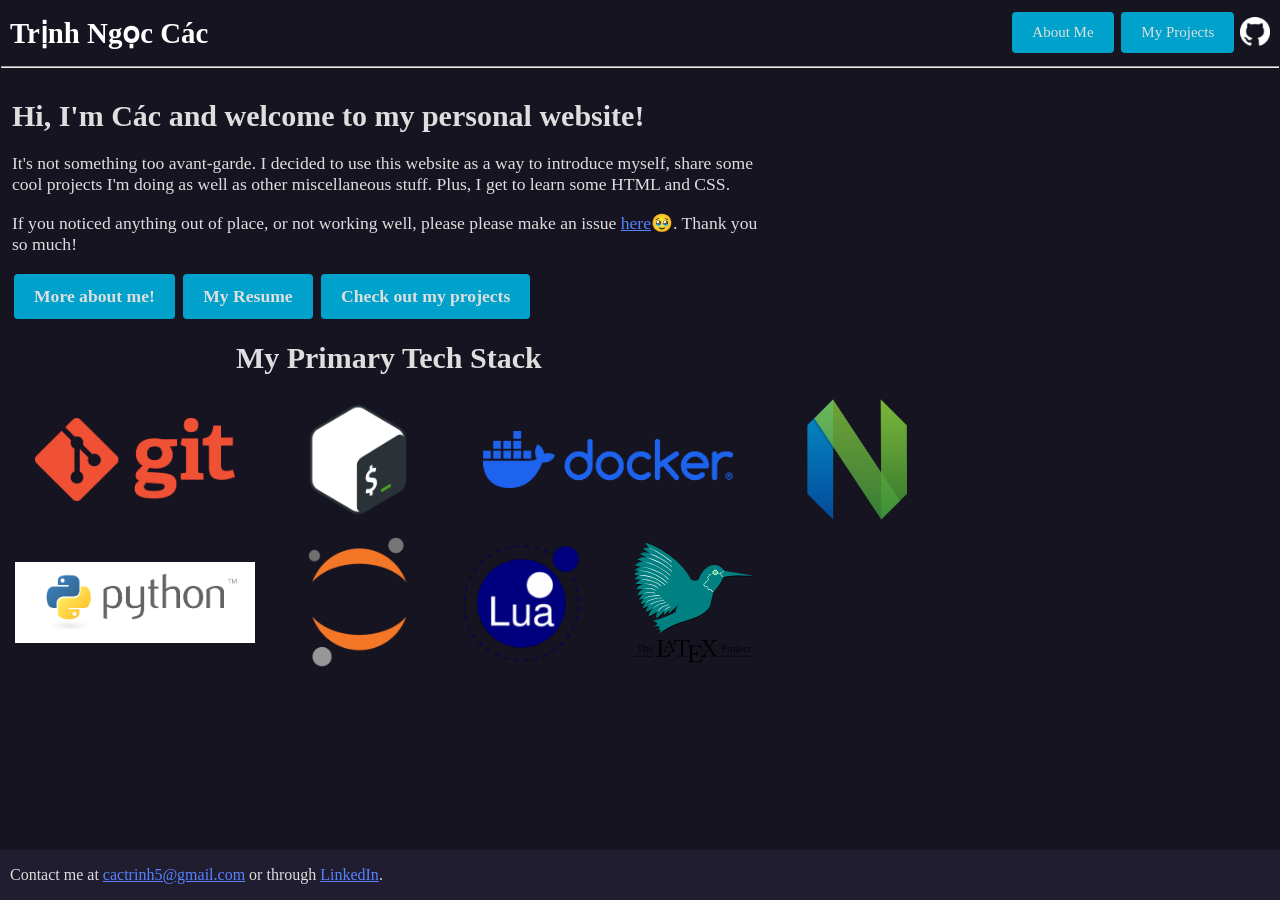
<file: index.html>
<!doctype html>
<html>
  <head>
    <meta charset="UTF-8">
    <link rel="stylesheet" href="css/style.css">
    <link rel="stylesheet" href="css/home.css">
    <title>Trịnh Ngọc Các</title>
  </head>
  <body>
    <div id="navbar"></div>
    <div class="content">
      <div class="intro-container">
        <h1>Hi, I'm Các and welcome to my personal website!</h1>
        <p>
        It's not something too avant-garde. I decided to use
        this website as a way to introduce myself, share some cool
        projects I'm doing as well as other miscellaneous stuff.
        Plus, I get to learn some HTML and CSS. 
        </p>
        <p>
        If you noticed anything out of place, or not working well,
        please please make an issue <a
          href="https://github.com/Ngoc-Cac/Ngoc-Cac.github.io/issues"
          >here</a>🥹. Thank you so much!
        </p>
        <div class="nav-butt-extended">
          <a href="/about/" class="nav-button">More about me!</a>
          <a
            href="/assets/resume.pdf"
            class="nav-button"
            target="_blank"
            rel="noopener noreferrer"
          >My Resume</a>
          <a href="/projects/" class="nav-button">Check out my projects</a>
        </div>
        <h1 style="text-align: center;">My Primary Tech Stack</h1>
        <table class="tech-stack">
          <tr>
            <td><a href="https://git-scm.com/"><img
                src="/assets/logos/git/white-orange.png"
                width=200
                ></a></td>
            <td><a href="https://www.gnu.org/software/bash/"><img
                src="/assets/logos/bash/full_colored_dark.png"
                width=100
                ></a></td>
            <td colspan="2"><a href="https://www.docker.com/"><img
                src="/assets/logos/docker/logo-blue.png"
                width=250
                ></a></td>
            <td><a href="https://neovim.io/"><img
                src="/assets/logos/neovim/neovim-mark.png"
                width=100
                ></a></td>
          </tr>
          <tr>
            <td><a href="https://www.python.org/"><img
                src="/assets/logos/python/full.png"
                width=240
                ></a></td>
            <td><a href="https://jupyter.org/"><img
                src="/assets/logos/jupyter/orange-grey-mark.png"
                width=100
                ></a></td>
            <td><a href="https://www.lua.org/"><img
                src="/assets/logos/lua/128x128.png"
                width=120
                ></a></td>
            <td><a href="https://www.latex-project.org/"><img
                src="/assets/logos/latex/288x288.svg"
                width=120
                ></a></td>
          </tr>
        </table>
      </div>
    </div>
    <footer id="footer-placeholder"></footer>

    <script src="js/dynamic-loader.js"></script>
    <script>
      load_tab_bar("/");
      load_footer();
      document.querySelectorAll("table.tech-stack a").forEach(link => {
        link.target = "_blank";
        link.rel = "noopener noreferrer";
      });
    </script>
  </body>
</html>
</file>
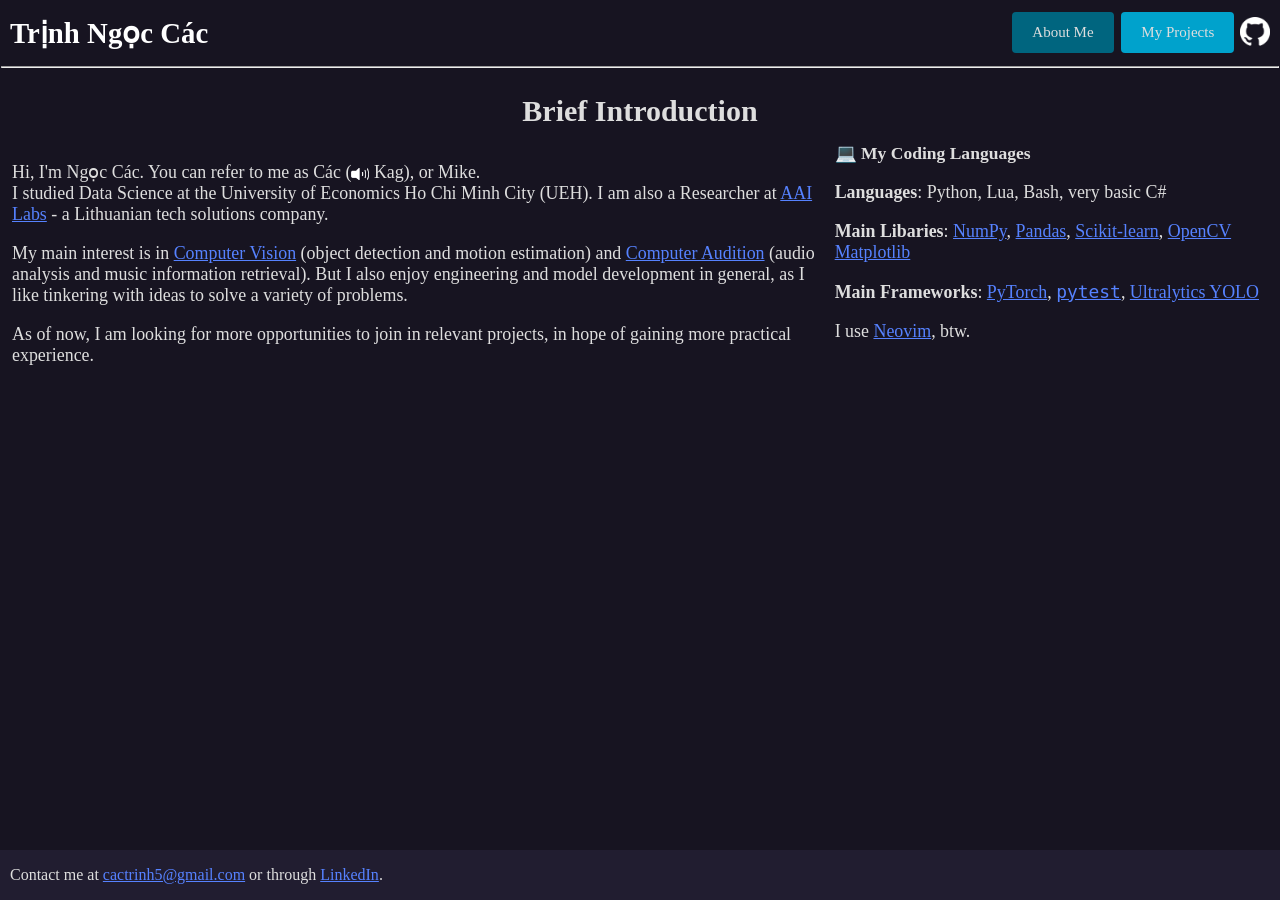
<file: about/index.html>
<!doctype html>
<html>
  <head>
    <meta charset="UTF-8">
    <base href="/">
    <link rel="stylesheet" href="css/style.css">
    <link rel="stylesheet" href="about/style.css">
    <title>About Me</title>
  </head>
  <body>
    <div id="navbar"></div>

    <div class="content">
      <h1>Brief Introduction</h1>
      <div class="brief-intro-container">
        <div style="max-width: 65%; margin-right: 0.5%;">
          <p>
          Hi, I'm Ngọc Các. You can refer to me as Các (<img
            src="assets/logos/volume/volume-white.png"
            onclick="play_audio('assets/audio/name-pronunciation.mp3')"
            style="cursor: pointer; width: 18px; vertical-align: middle;"
          > Kag), or Mike.<br> I studied Data Science at the University of Economics
          Ho Chi Minh City (UEH). I am also a Researcher at <a
            href="https://www.aai-labs.com/en/home"
          >AAI Labs</a> - a Lithuanian tech solutions company.
          </p>
          <p>
          My main interest is in <a
            href="https://en.wikipedia.org/wiki/Computer_vision"
          >Computer Vision</a> (object detection and motion estimation) and <a
            href="https://en.wikipedia.org/wiki/Computer_audition"
          >Computer Audition</a> (audio analysis and music information retrieval).
          But I also enjoy engineering and model development in general, as I like
          tinkering with ideas to solve a variety of problems. 
          </p>
          <p>
          As of now, I am looking for more opportunities to join in relevant projects,
          in hope of gaining more practical experience.
          </p>
        </div>
        <div>
          <h3>💻 My Coding Languages</h3>
          <p><b>Languages</b>: Python, Lua, Bash, very basic C#</p>
          <p>
            <b>Main Libaries</b>:
            <a href="https://numpy.org/">NumPy</a>,
            <a href="https://pandas.pydata.org/">Pandas</a>,
            <a href="https://scikit-learn.org/stable/">Scikit-learn</a>,
            <a href="https://opencv.org/">OpenCV</a>
            <a href="https://matplotlib.org/">Matplotlib</a>
          </p>
          <p>
            <b>Main Frameworks</b>:
            <a href="https://pytorch.org/">PyTorch</a>,
            <a href="https://docs.pytest.org/en/stable/"><code>pytest</code></a>,
            <a href="https://docs.ultralytics.com/">Ultralytics YOLO</a>
          </p>
          <p>I use <a href="https://neovim.io/">Neovim</a>, btw.</p>
        </div>
      </div>
    </div>
    <footer id="footer-placeholder"></footer>

    <script src="js/dynamic-loader.js"></script>
    <script>
      load_tab_bar("/about/");
      load_footer();
      document.querySelectorAll(".content a").forEach(link => {
        link.target = "_blank";
        link.rel = "noopener noreferrer";
      });
      function play_audio(audioPath) {
        const audio = new Audio(audioPath);
        audio.play();
      }
    </script>
  </body>
</html>
</file>
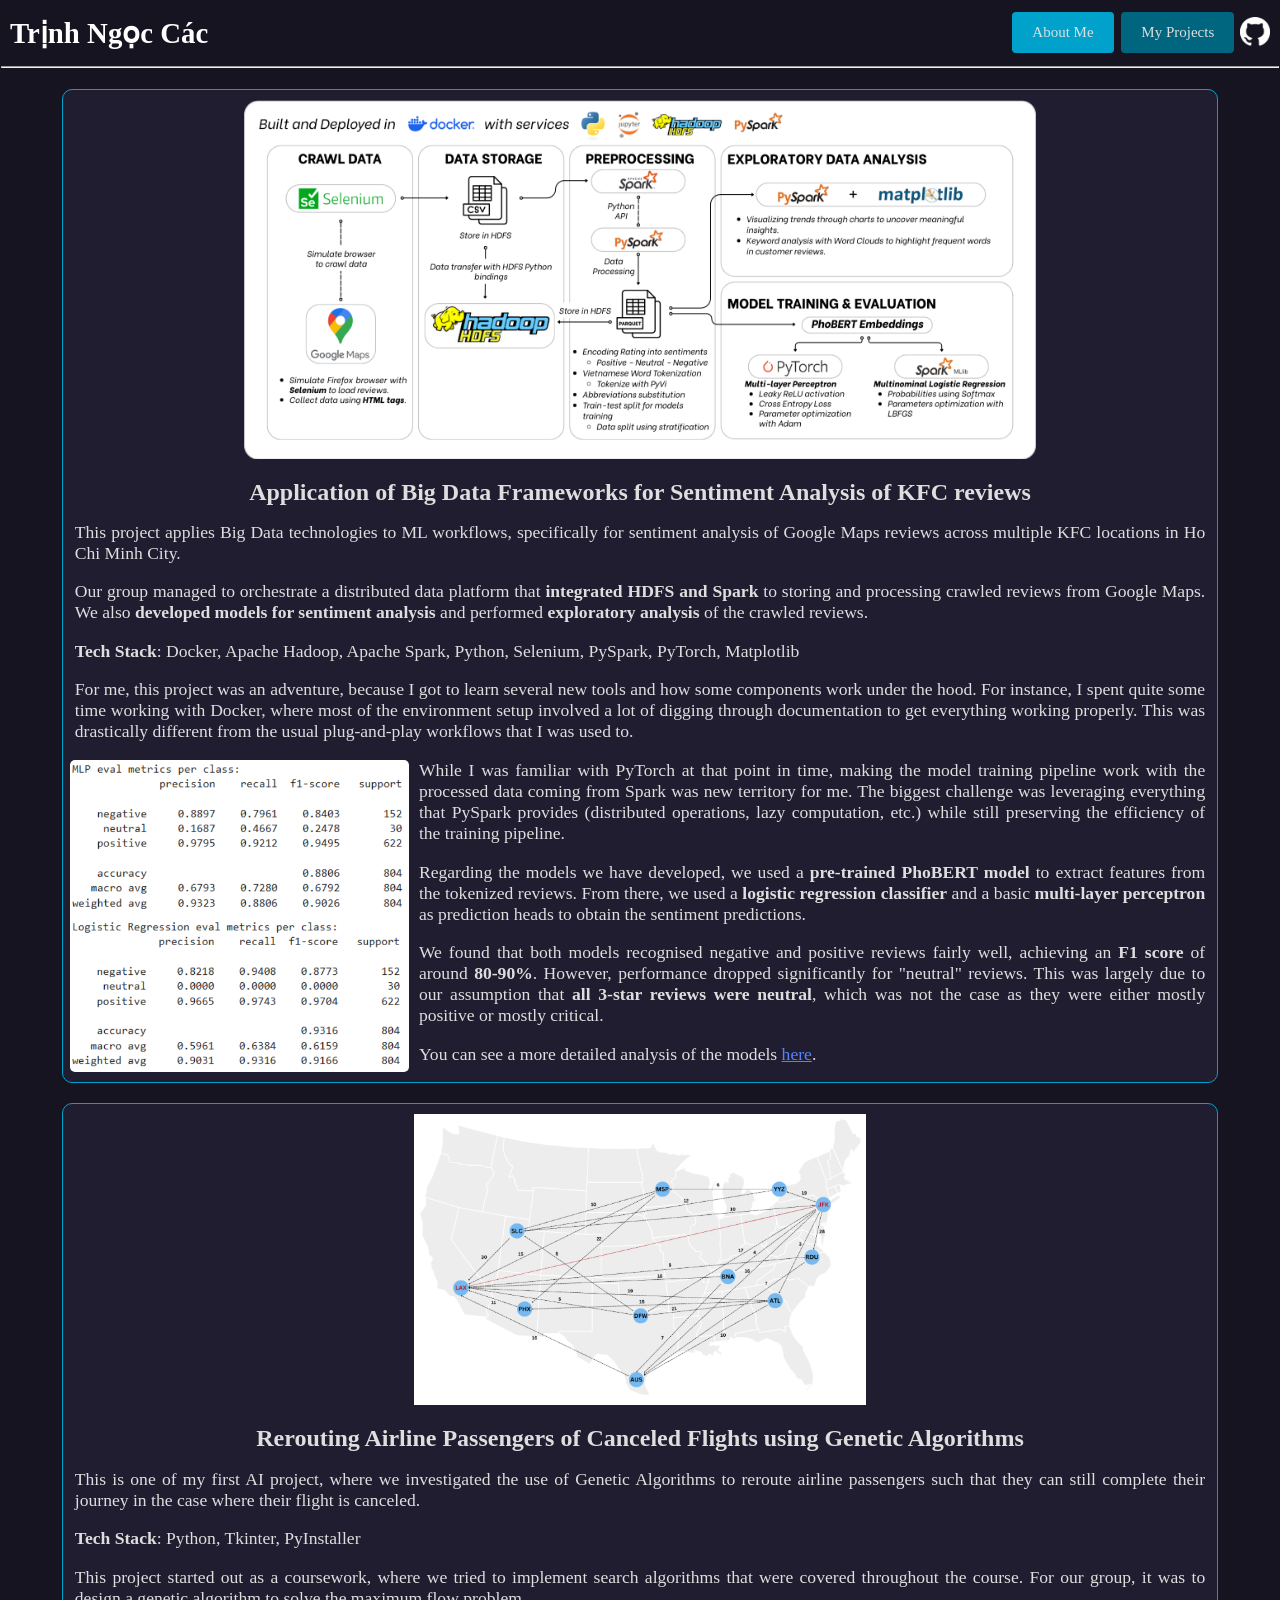
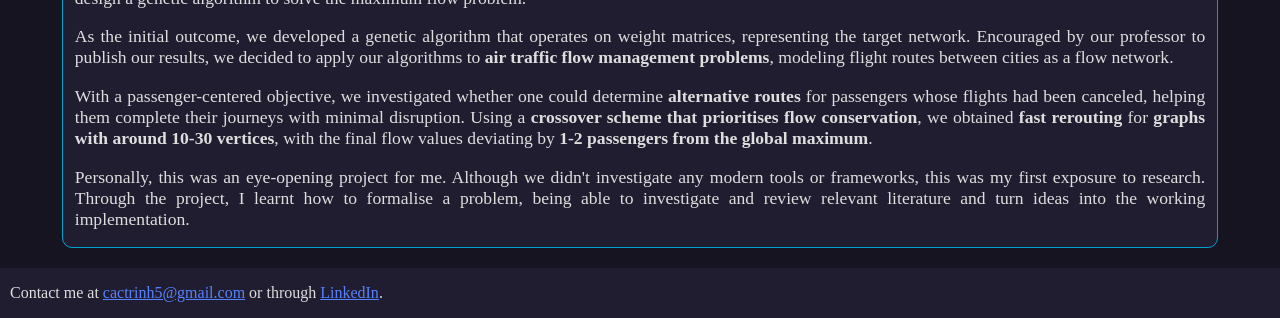
<file: projects/index.html>
<!doctype html>
<html>
  <head>
    <meta charset="UTF-8">
    <base href="/">
    <link rel="stylesheet" href="css/style.css">
    <link rel="stylesheet" href="/projects/style.css">
    <title>Trịnh Ngọc Các</title>
  </head>
  <body>
    <div id="navbar"></div>
    <div class="content">
      <div id="kfc-reviews"></div>
      <div id="maxflow-ga"></div>
    </div>
    <footer id="footer-placeholder"></footer>

    <script src="js/dynamic-loader.js"></script>
    <script>
      load_tab_bar("/projects/");
      load_footer();
      load("kfc-reviews", "/projects/kfc.html");
      load("maxflow-ga", "/projects/maxflow-ga.html");
    </script>
  </body>
</html>
</file>
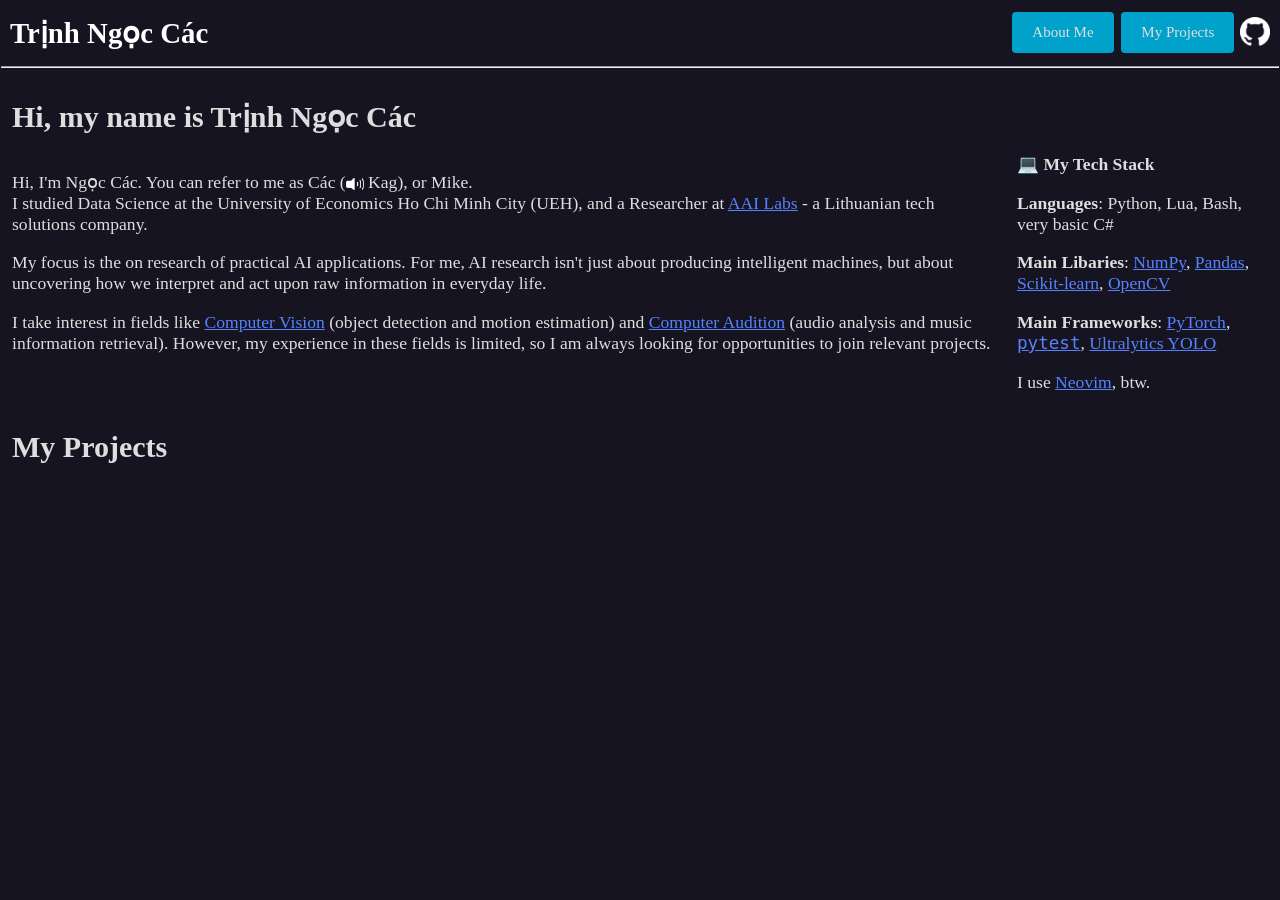
<file: about.html>
<!doctype html>
<html>
  <head>
    <title>About Me</title>
    <link rel="stylesheet" href="css/style.css">
  </head>
  <body>
    <div id="navbar"></div>

    <div class="content">
      <h1>Hi, my name is Trịnh Ngọc Các</h1>
      <div style="display: flex; margin-top: 0px;">
        <div style="max-width: 990px; margin-right: 15px;">
          <p>
          Hi, I'm Ngọc Các. You can refer to me as Các (<img
            src="assets/logos/volume/volume-white.png"
            onclick="play_audio('assets/audio/name-pronunciation.mp3')"
            style="cursor: pointer; width: 18px; vertical-align: middle;"
          > Kag), or Mike.<br> I studied Data Science at the University of Economics Ho Chi Minh City (UEH),
          and a Researcher at <a href="https://www.aai-labs.com/en/home">AAI Labs</a> - a
          Lithuanian tech solutions company.
          </p>
          <p>
          My focus is the on research of practical AI applications. For me, AI research isn't
          just about producing intelligent machines, but about uncovering how we interpret and
          act upon raw information in everyday life.
          </p>
          <p>
          I take interest in fields like <a href="https://en.wikipedia.org/wiki/Computer_vision">Computer Vision</a>
          (object detection and motion estimation) and <a href="https://en.wikipedia.org/wiki/Computer_audition">Computer Audition</a>
          (audio analysis and music information retrieval). However, my experience in these fields
          is limited, so I am always looking for opportunities to join relevant projects.
          </p>
        </div>
        <div>
          <h3>💻 My Tech Stack</h3>
          <p><b>Languages</b>: Python, Lua, Bash, very basic C#</p>
          <p>
            <b>Main Libaries</b>: <a href="https://numpy.org/">NumPy</a>,
            <a href="https://pandas.pydata.org/">Pandas</a>,
            <a href="https://scikit-learn.org/stable/">Scikit-learn</a>,
            <a href="https://opencv.org/">OpenCV</a>
          </p>
          <p>
            <b>Main Frameworks</b>: <a href="https://pytorch.org/">PyTorch</a>,
            <a href="https://docs.pytest.org/en/stable/"><code>pytest</code></a>,
            <a href="https://docs.ultralytics.com/">Ultralytics YOLO</a>
          </p>
          <p>I use <a href="https://neovim.io/">Neovim</a>, btw.</p>
        </div>
      </div>
      <h1>My Projects</h1>
      <div>
      </div>
    </div>

    <script src="js/tab-bar-loader.js"></script>
    <script>
      load_tab_bar("about.html");
      document.querySelectorAll(".content a").forEach(link => {
        link.target = "_blank";
        link.rel = "noopener noreferrer";
      });
      function play_audio(audioPath) {
        const audio = new Audio(audioPath);
        audio.play();
      }
    </script>
  </body>
</html>
</file>
<file: css/style.css>
@keyframes fadeIn {
  from { opacity: 0; }
  to { opacity: 1; }
}

* {
  margin: 0;
}

:root {
  --bg_color: #171421;
  --bg_alt: #211d30;
  --white: #DEDEDE;
  --blue: #5682ff;
  --teal: #00a2cc;
  --mid_teal: #00657f;
  --dark_teal: #004D61;
  --bs-gutter-x: 1.5rem;
  --bs-gutter-y: 0;
}

body {
  display: flex;
  flex-direction: column;
  min-height: 100vh;
  background-color: var(--bg_color);
  color: var(--white);
  font-family: 'Verdana';
  font-size: 15px;
}

footer {
  display: flex;
  justify-content: space-between;
  align-items: center;
  background-color: var(--bg_alt);
  padding-left: 10px;
  animation: fadeIn 0.3s;
}

footer p {
  font-size: 1rem;
}

a {
  color: var(--blue);
}

h1 {
  margin: 0.67em 0;
}

p {
  margin: 1em 0;
  font-size: 1.1rem;
}

.content {
  flex: 1;
  overflow-y: auto;
  margin-top: 10px;
  animation: fadeIn 0.4s;
  padding-right: calc(var(--bs-gutter-x) * .5);
  padding-left: calc(var(--bs-gutter-x) * .5);
  justify-items: center;
}

#navbar {
  position: sticky;
  top: 0;
  left: 0;
  right: 0;
  background-color: var(--bg_color);
  animation: fadeIn 0.3s;
}

.tab-bar {
  display: flex;
  justify-content: space-between;
  align-items: center;
  padding: 10px;
}

.tab-bar h1 {
  /* font-family: 'Times New Roman'; */
  margin: 0;
  font-weight: 600;
  font-size: 1.8rem;
}

.nav-button {
  display: inline-block;
  padding: 12px 20px;
  border-radius: 4px;
  margin: 2px;
  background-color: var(--teal);
  color: var(--white);
  text-decoration: none;
  transition: all 0.5s ease;
}

.nav-button:hover {
  background-color: var(--dark_teal);
  transform: scale(1.02);
}
.nav-button.active {
  background-color: var(--mid_teal);
  pointer-events: none;
}
</file>
<file: css/home.css>
.intro-container {
  width: 60%;
}

.nav-butt-extended {
  border-radius: 7px;
  font-size: 1.1rem;
  font-weight: 600;
}

.tech-stack td {
  padding-right: 50px;
  padding-bottom: 10px;
  text-align: center;
  vertical-align: middle;
}
</file>
<file: projects/style.css>
.content {
  padding-top: 10px; 
  justify-items: initial;
}

.project-window {
  background-color: var(--bg_alt);
  border: 1px solid var(--teal);
  border-radius: 10px;

  width: 90%;
  padding-right: calc(var(--bs-gutter-x) * .5);
  padding-left: calc(var(--bs-gutter-x) * .5);
  margin-left: auto;
  margin-right: auto;
  margin-bottom: 20px;
}

.project-window p {
  text-align: justify;
  margin-top: 0px;
}


.project-heading {
  text-align: center;
}

.project-heading img {
  margin-top: 10px;
  max-width: 70%;
}

.project-heading h1 {
  font-size: 1.5rem;
}

.project-heading a {
  text-decoration: none;
  color: var(--white);
}


.column-preview {
  display: flex;
}

.column-preview img {
  margin-left: -5px;
  margin-right: 10px;
  margin-top: 0px;
  margin-bottom: 10px;
  border-radius: 5px;
  width: 30%;
}
</file>
